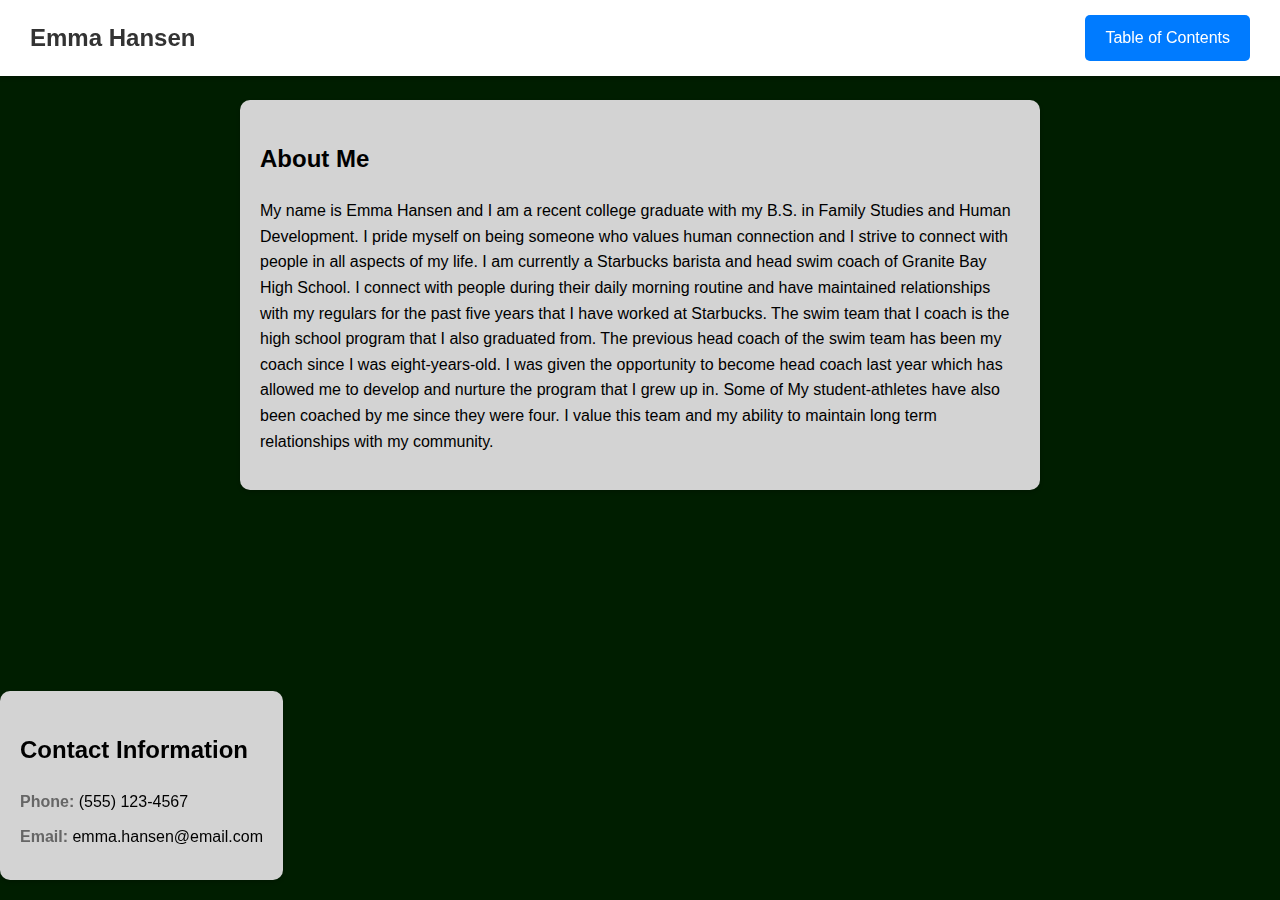
<file: index.html>
<!DOCTYPE html>
<html lang="en">
<head>
    <meta charset="UTF-8">
    <meta name="viewport" content="width=device-width, initial-scale=1.0">
    <link rel="stylesheet" href="styles.css">
    <title>Emma Hansen - Personal Website</title>

</head>
<body>
    <nav class="nav-bar">
        <h1 class="site-name">Emma Hansen</h1>
        <a href="toc.html" class="toc-button">Table of Contents</a>
    </nav>

    <main>
        <section class="contact-info">
            <h2>Contact Information</h2>
            <div class="contact-item">
                <span class="contact-label">Phone:</span>
                <span>(555) 123-4567</span>
            </div>
            <div class="contact-item">
                <span class="contact-label">Email:</span>
                <span>emma.hansen@email.com</span>
            </div>
        </section>

        <section class="bio">
            <h2>About Me</h2>
            <p>My name is Emma Hansen and I am a recent college graduate with my B.S. in Family Studies and Human Development.
                I pride myself on being someone who values human connection and I strive to connect with people in all aspects of my life.
                I am currently a Starbucks barista and head swim coach of Granite Bay High School.
                I connect with people during their daily morning routine and have maintained relationships with my regulars for the past five years that I have worked at Starbucks.
                The swim team that I coach is the high school program that I also graduated from. The previous head coach of the swim team has been my coach since I was eight-years-old.
                I was given the opportunity to become head coach last year which has allowed me to develop and nurture the program that I grew up in. 
                Some of My student-athletes have also been coached by me since they were four. I value this team and my ability to maintain long term relationships with my community. 
            </p>
        </section>
    </main>
</body>
</html>
</file>
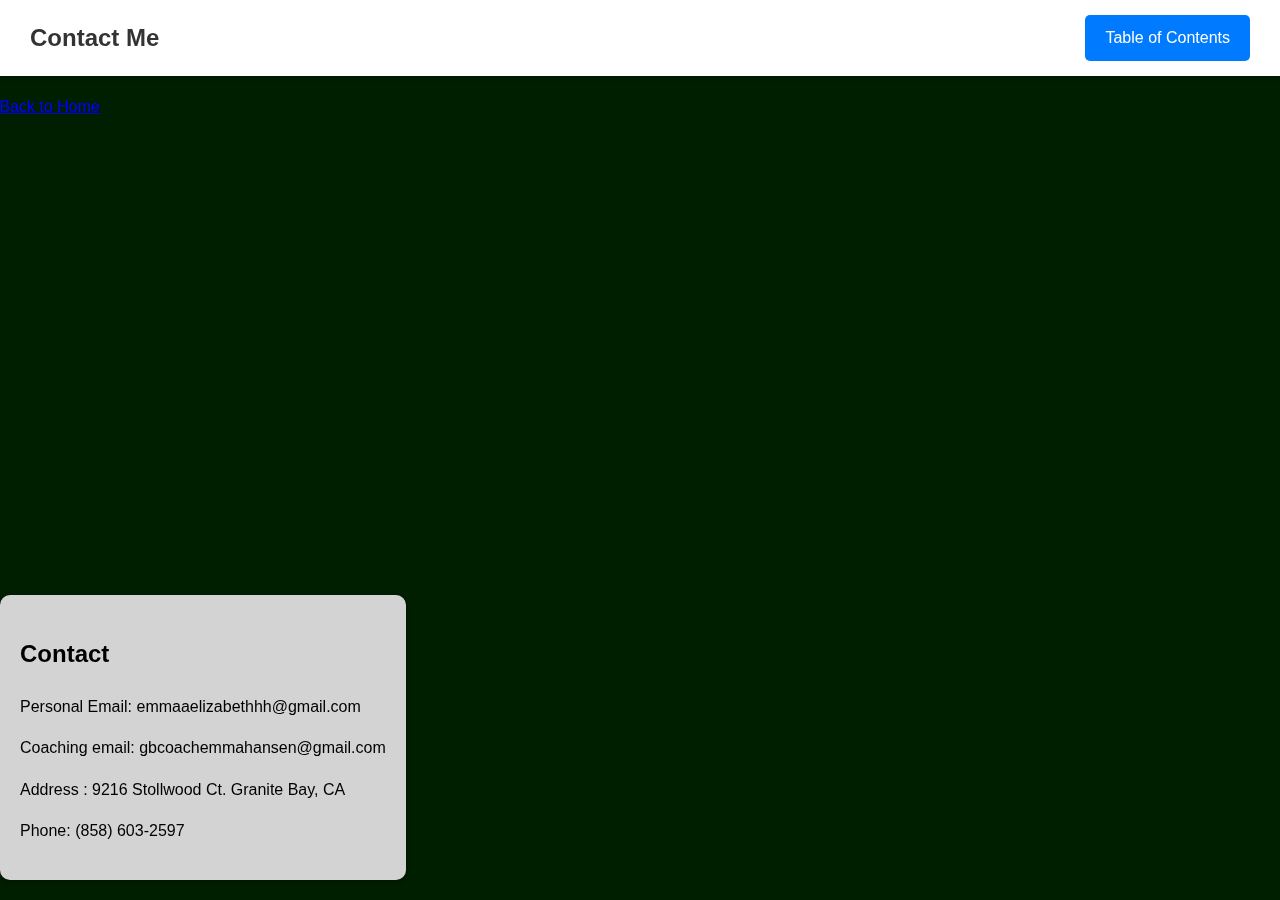
<file: Contact.html>
<!DOCTYPE html>
<html lang="en">
<head>
    <meta charset="UTF-8">
    <meta name="viewport" content="width=device-width, initial-scale=1.0">
    <link rel="stylesheet" href="styles.css">
    <title>Page 2</title>
</head>
<body>
    <nav class="nav-bar">
        <h1 class="site-name">Contact Me</h1>
        <a href="toc.html" class="toc-button">Table of Contents</a>
    </nav>
    <header>
        <h1>Page 2</h1>
    </header>

    <section class="contact-info">
        <h2>Contact</h2>
        <p>Personal Email: emmaaelizabethhh@gmail.com</p>
            <p>Coaching email: gbcoachemmahansen@gmail.com</p>
            <p>Address : 9216 Stollwood Ct. Granite Bay, CA</p>
            <p>Phone: (858) 603-2597</p>
    </section>

    <footer>
        <a href="index.html">Back to Home</a>
    </footer>
</body>
</html>
</file>
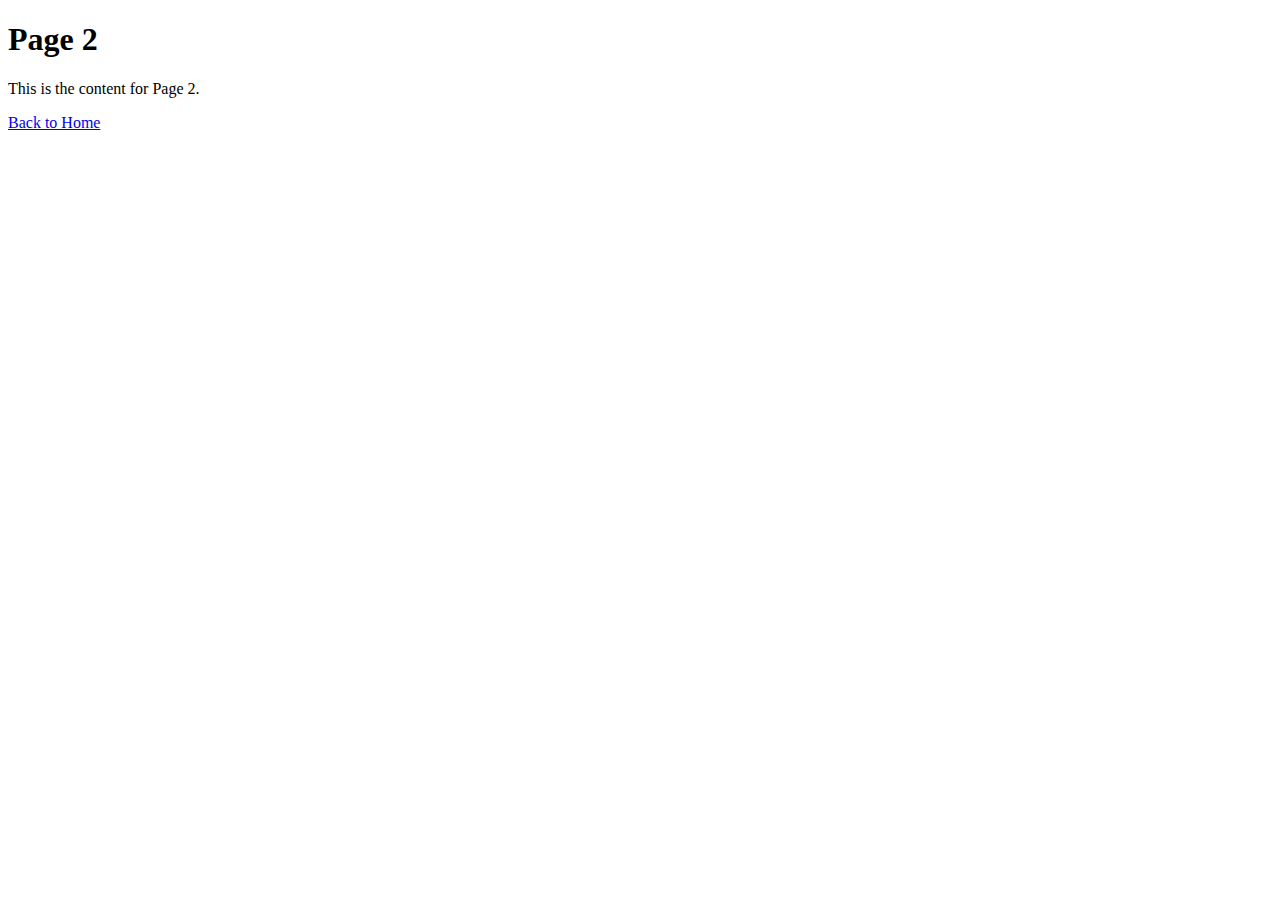
<file: CoverLetter.html>
<!DOCTYPE html>
<html lang="en">
<head>
    <meta charset="UTF-8">
    <meta name="viewport" content="width=device-width, initial-scale=1.0">
    <title>Page 2</title>
</head>
<body>
    <header>
        <h1>Page 2</h1>
    </header>

    <p>This is the content for Page 2.</p>

    <footer>
        <a href="index.html">Back to Home</a>
    </footer>
</body>
</html>
</file>
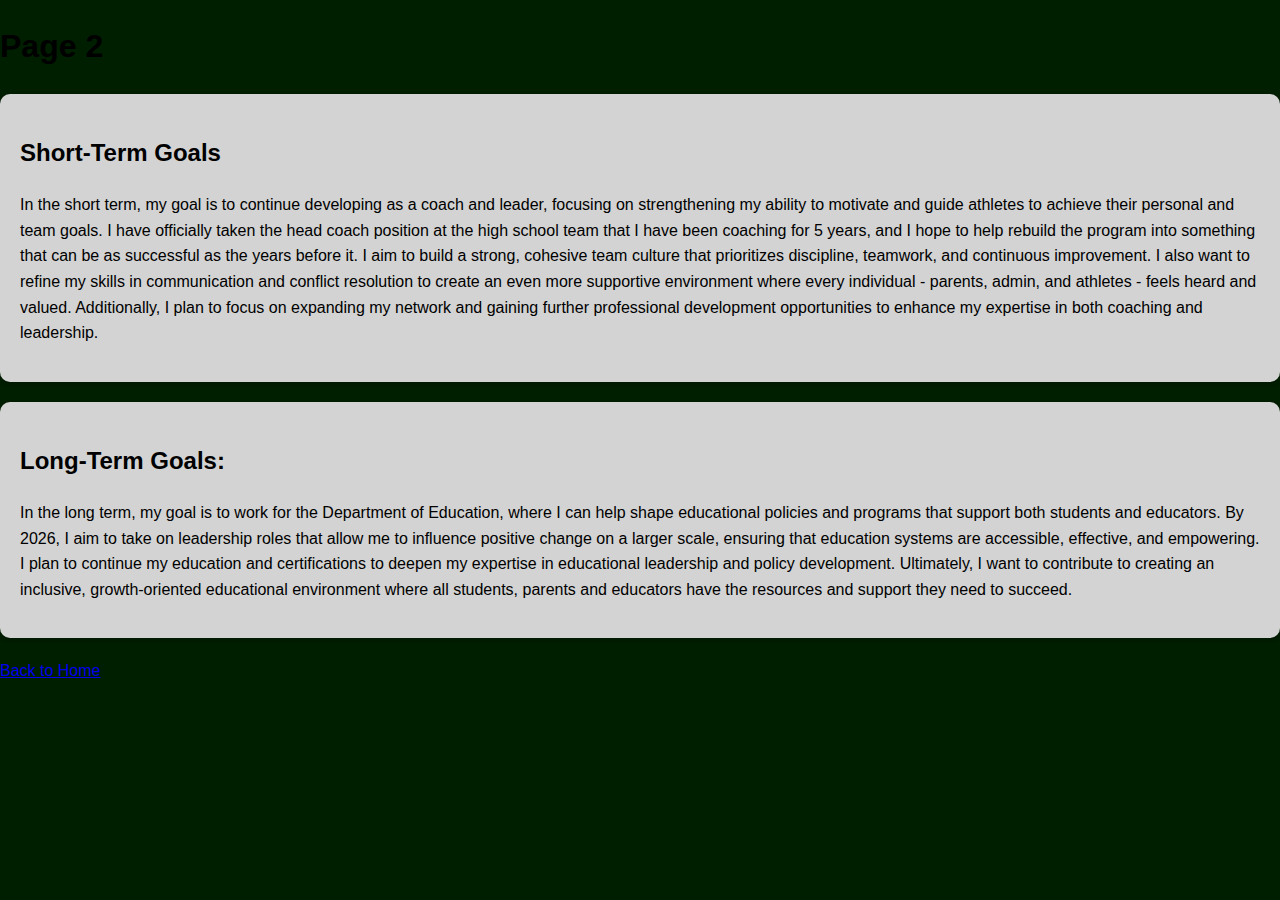
<file: goals.html>
<!DOCTYPE html>
<html lang="en">

<head>
  <meta charset="UTF-8">
  <meta name="viewport" content="width=device-width, initial-scale=1.0">
  <link rel="stylesheet" href="styles.css">
  <title>Page 2</title>
</head>

<body>
  <header>
    <h1>Page 2</h1>
  </header>

  <section class="card">
    <h2>Short-Term Goals</h2>
    <p>In the short term, my goal is to continue developing as a coach and leader, focusing on strengthening my ability
      to motivate and guide athletes to achieve their personal and team goals. I have officially taken the head coach
      position at the high school team that I have been coaching for 5 years, and I hope to help rebuild the program
      into something that can be as successful as the years before it. I aim to build a strong, cohesive team culture
      that prioritizes discipline, teamwork, and continuous improvement. I also want to refine my skills in
      communication and conflict resolution to create an even more supportive environment where every individual -
      parents, admin, and athletes - feels heard and valued. Additionally, I plan to focus on expanding my network and
      gaining further professional development opportunities to enhance my expertise in both coaching and leadership.
    </p>
  </section>
  <section class="card">
    <h2>Long-Term Goals:</h2>
    <p>In the long term, my goal is to work for the Department of Education, where I can help shape educational policies
      and programs that support both students and educators. By 2026, I aim to take on leadership roles that allow me to
      influence positive change on a larger scale, ensuring that education systems are accessible, effective, and
      empowering. I plan to continue my education and certifications to deepen my expertise in educational leadership
      and policy development. Ultimately, I want to contribute to creating an inclusive, growth-oriented educational
      environment where all students, parents and educators have the resources and support they need to succeed.</p>
  </section>

  <footer>
    <a href="index.html">Back to Home</a>
  </footer>
</body>

</html>
</file>
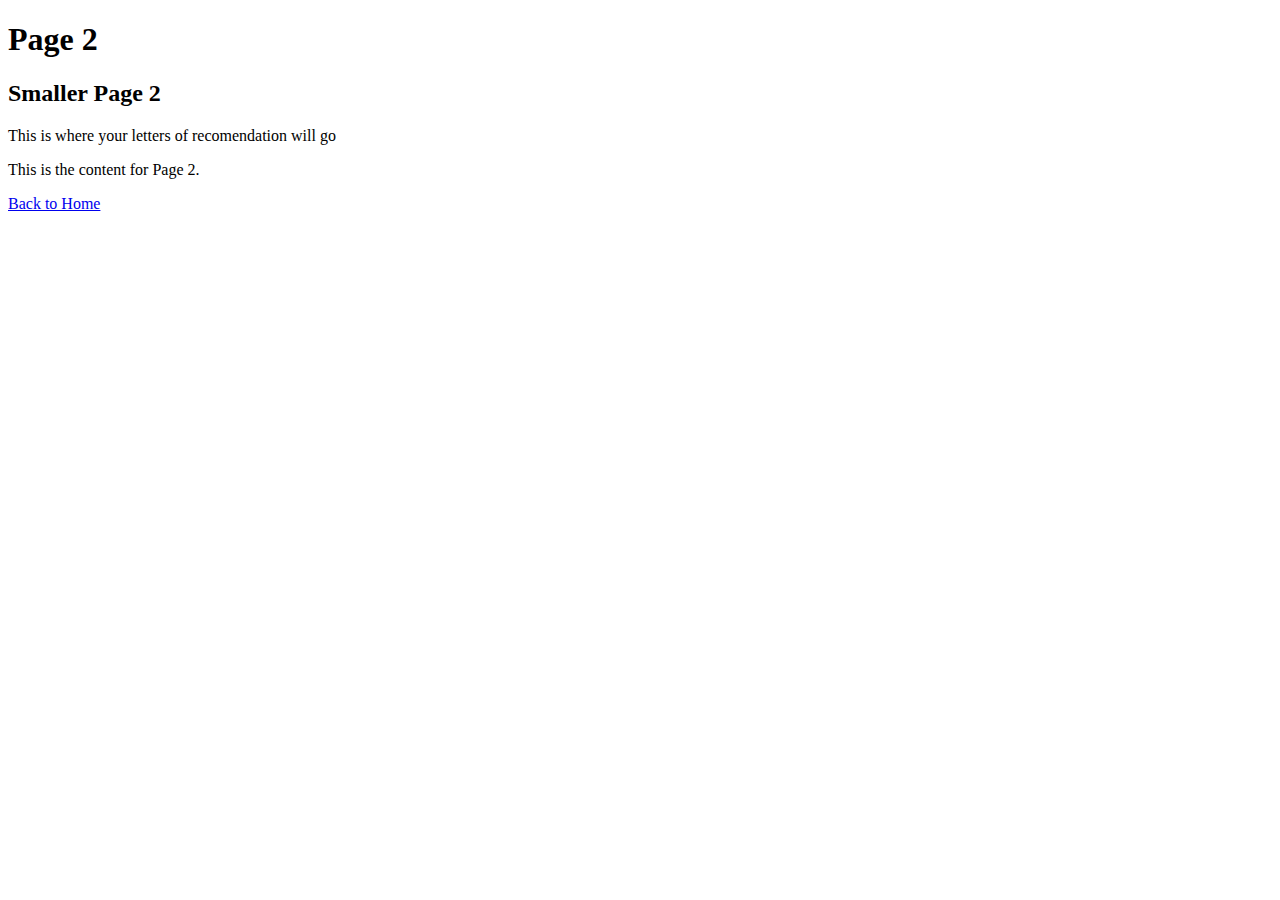
<file: Letters.html>
<!DOCTYPE html>
<html lang="en">
<head>
    <meta charset="UTF-8">
    <meta name="viewport" content="width=device-width, initial-scale=1.0">
    <title>Page 2</title>
</head>
<body>
    <header>
        <h1>Page 2</h1>
        <h2>Smaller Page 2</h2>
    </header>

    <p>This is where your letters of recomendation will go</p>
    <p>This is the content for Page 2.</p>

    <footer>
        <a href="index.html">Back to Home</a>
    </footer>
</body>
</html>
</file>
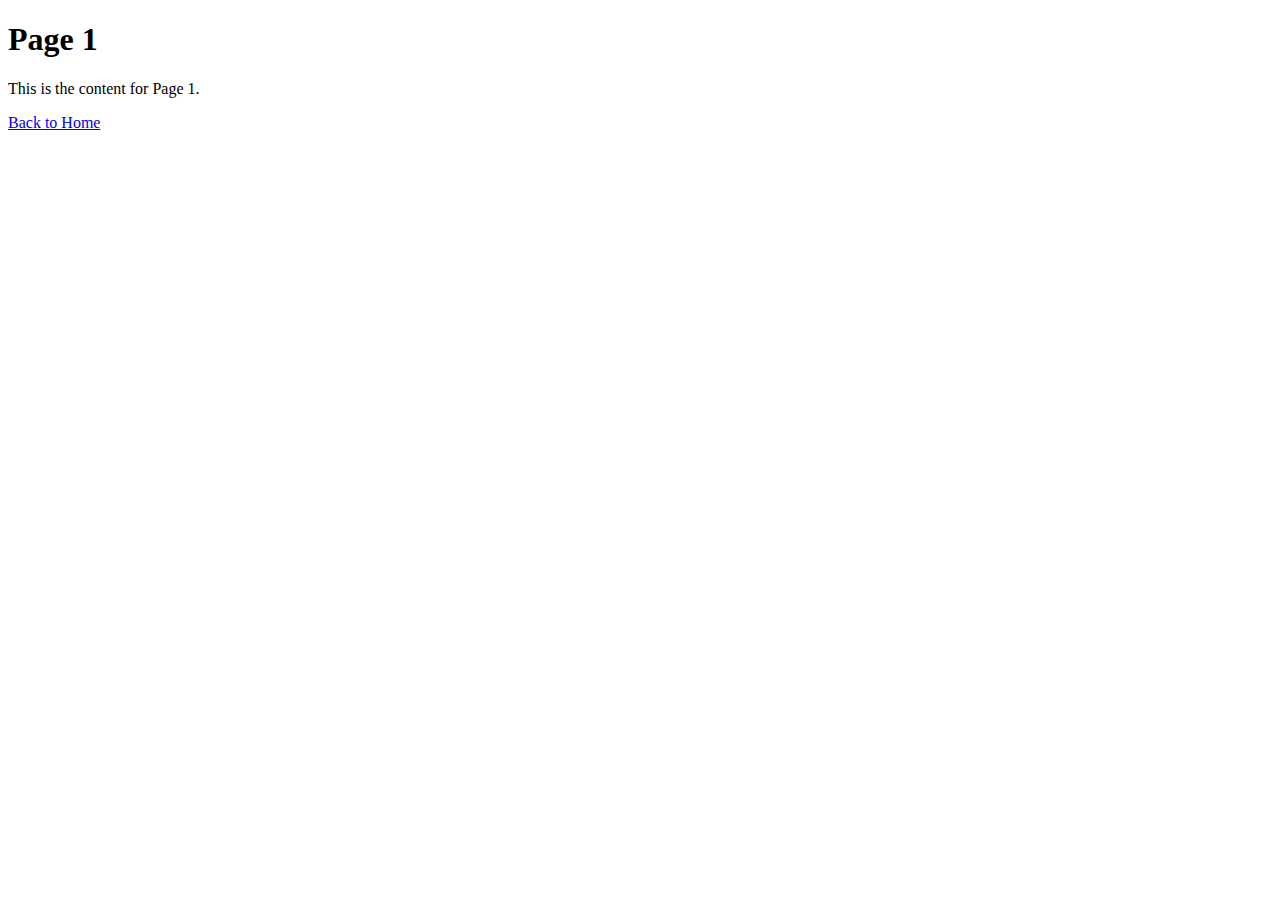
<file: page1.html>
<!DOCTYPE html>
<html lang="en">
<head>
    <meta charset="UTF-8">
    <meta name="viewport" content="width=device-width, initial-scale=1.0">
    <title>Page 1</title>
</head>
<body>
    <header>
        <h1>Page 1</h1>
    </header>

    <p>This is the content for Page 1.</p>

    <footer>
        <a href="index.html">Back to Home</a>
    </footer>
</body>
</html>
</file>
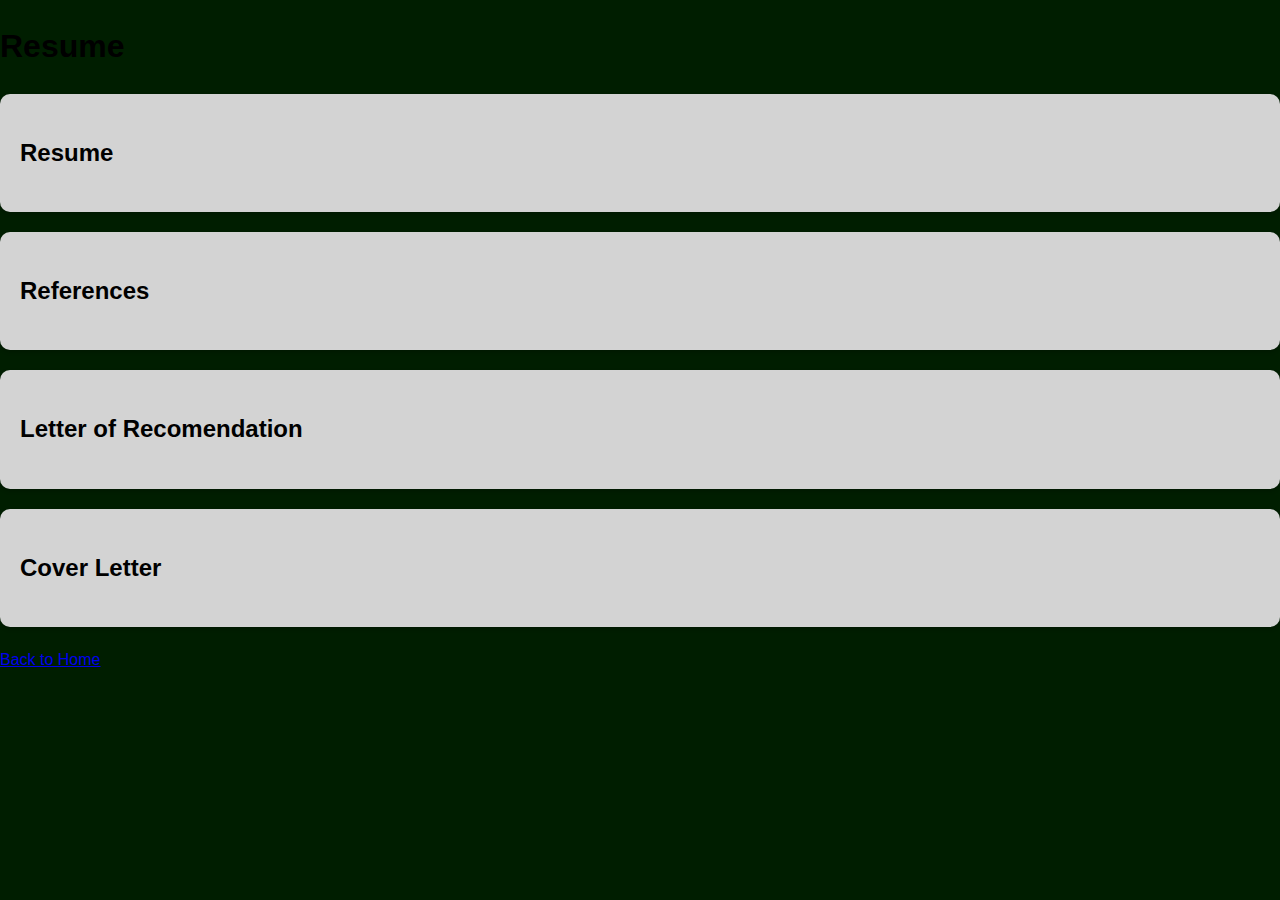
<file: Resume.html>
<!DOCTYPE html>
<html lang="en">
<head>
    <meta charset="UTF-8">
    <meta name="viewport" content="width=device-width, initial-scale=1.0">
    <link rel="stylesheet" href="styles.css">
    <title>Page 1</title>
</head>
<body>
    <header>
        <h1>Resume</h1>
    </header>

    <section class="card">
        <h2>Resume</h2>
        <p></p>

    </section>
    <section class="card">
        <h2>References</h2>
        <p></p>

    </section>
    <section class="card">
        <h2>Letter of Recomendation</h2>
        <p></p>

    </section>
    <section class="card">
        <h2>Cover Letter</h2>
        <p></p>

    </section>

    <footer>
        <a href="index.html">Back to Home</a>
    </footer>
</body>
</html>
</file>
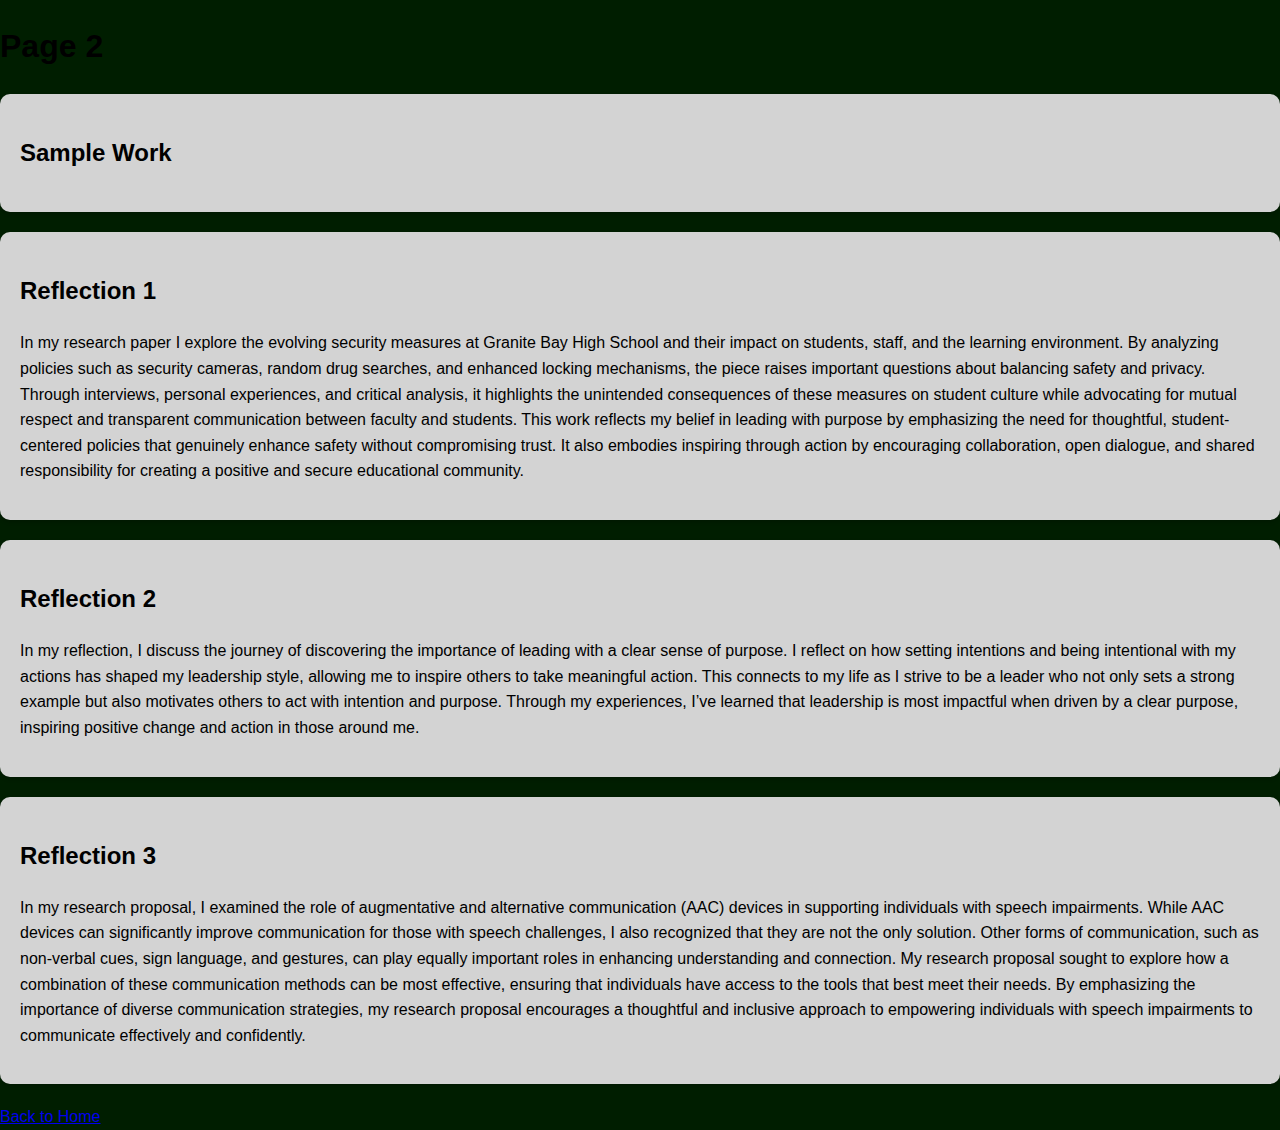
<file: SampleWork.html>
<!DOCTYPE html>
<html lang="en">

<head>
    <meta charset="UTF-8">
    <meta name="viewport" content="width=device-width, initial-scale=1.0">
    <link rel="stylesheet" href="styles.css">
    <title>Page 2</title>
</head>

<body>
    <header>
        <h1>Page 2</h1>
    </header>

    <section class="card">
        <h2>Sample Work</h2>
        <p></p>
    </section>
    <section class="card">
        <h2>Reflection 1</h2>
        <p>In my research paper I explore the evolving security measures at Granite Bay High School and their impact on
            students, staff, and the learning environment. By analyzing policies such as security cameras, random drug
            searches, and enhanced locking mechanisms, the piece raises important questions about balancing safety and
            privacy. Through interviews, personal experiences, and critical analysis, it highlights the unintended
            consequences of these measures on student culture while advocating for mutual respect and transparent
            communication between faculty and students. This work reflects my belief in leading with purpose by
            emphasizing the need for thoughtful, student-centered policies that genuinely enhance safety without
            compromising trust. It also embodies inspiring through action by encouraging collaboration, open dialogue,
            and shared responsibility for creating a positive and secure educational community.</p>
    </section>
    <section class="card">
        <h2>Reflection 2</h2>
        <p>In my reflection, I discuss the journey of discovering the importance of leading with a clear sense of
            purpose. I reflect on how setting intentions and being intentional with my actions has shaped my leadership
            style, allowing me to inspire others to take meaningful action. This connects to my life as I strive to be a
            leader who not only sets a strong example but also motivates others to act with intention and purpose.
            Through my experiences, I’ve learned that leadership is most impactful when driven by a clear purpose,
            inspiring positive change and action in those around me.</p>
    </section>
    <section class="card">
        <h2>Reflection 3</h2>
        <p>In my research proposal, I examined the role of augmentative and alternative communication (AAC) devices in
            supporting individuals with speech impairments. While AAC devices can significantly improve communication
            for those with speech challenges, I also recognized that they are not the only solution. Other forms of
            communication, such as non-verbal cues, sign language, and gestures, can play equally important roles in
            enhancing understanding and connection. My research proposal sought to explore how a combination of these
            communication methods can be most effective, ensuring that individuals have access to the tools that best
            meet their needs. By emphasizing the importance of diverse communication strategies, my research proposal
            encourages a thoughtful and inclusive approach to empowering individuals with speech impairments to
            communicate effectively and confidently. </p>
    </section>

    <footer>
        <a href="index.html">Back to Home</a>
    </footer>
</body>

</html>
</file>
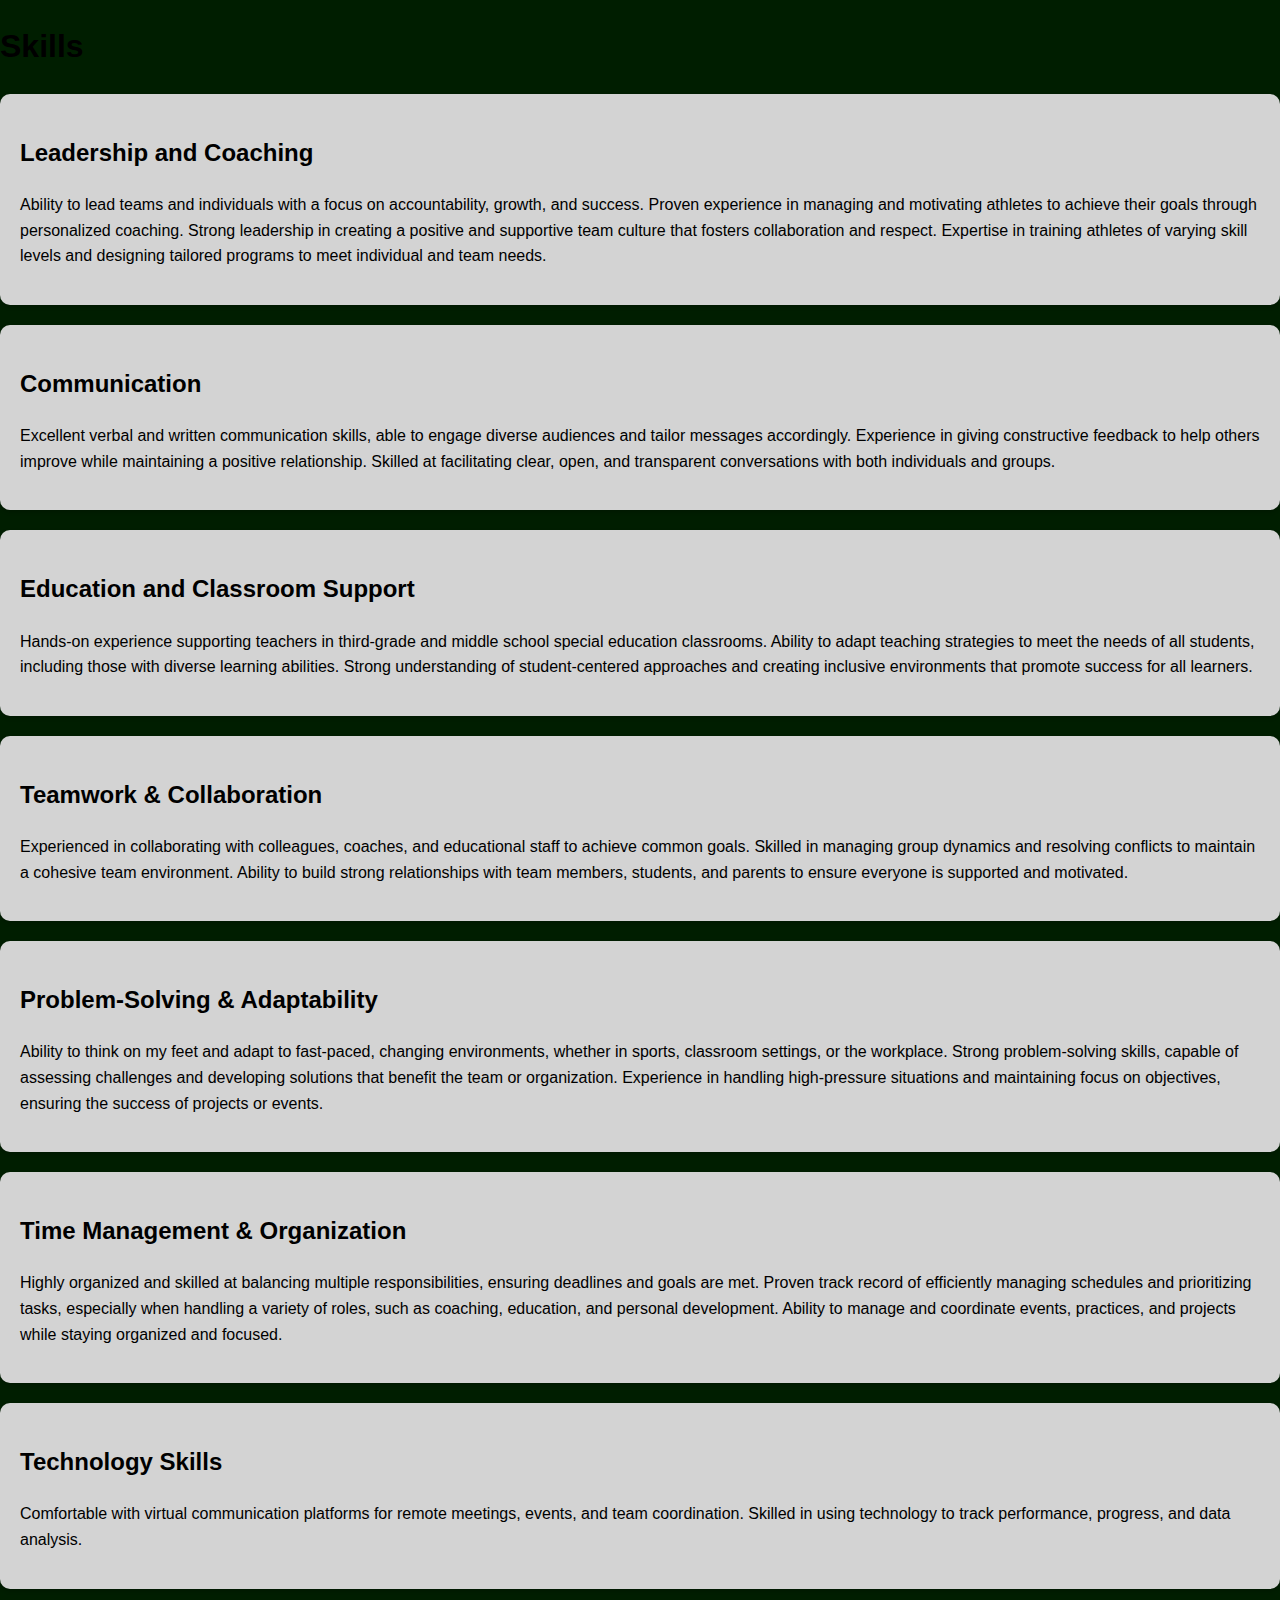
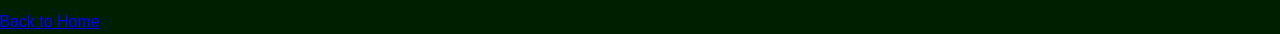
<file: skills.html>
<!DOCTYPE html>
<html lang="en">

<head>
    <meta charset="UTF-8">
    <meta name="viewport" content="width=device-width, initial-scale=1.0">
    <link rel="stylesheet" href="styles.css">
    <title>Skills</title>
</head>

<body>
    <header>
        <h1>Skills</h1>
    </header>

    <section class="card">
        <h2>Leadership and Coaching</h2>
        <p>Ability to lead teams and individuals with a focus on accountability, growth, and success.
          Proven experience in managing and motivating athletes to achieve their goals through personalized coaching.
          Strong leadership in creating a positive and supportive team culture that fosters collaboration and respect.
          Expertise in training athletes of varying skill levels and designing tailored programs to meet individual and team needs.
          </p>
    </section>
    <section class="card">
      <h2>Communication</h2>
      <p>Excellent verbal and written communication skills, able to engage diverse audiences and tailor messages accordingly.
        Experience in giving constructive feedback to help others improve while maintaining a positive relationship.
        Skilled at facilitating clear, open, and transparent conversations with both individuals and groups.
        </p>
  </section>
  <section class="card">
    <h2>Education and Classroom Support</h2>
    <p>Hands-on experience supporting teachers in third-grade and middle school special education classrooms.
      Ability to adapt teaching strategies to meet the needs of all students, including those with diverse learning abilities.
      Strong understanding of student-centered approaches and creating inclusive environments that promote success for all learners.
      </p>
</section>
<section class="card">
  <h2>Teamwork & Collaboration</h2>
  <p>Experienced in collaborating with colleagues, coaches, and educational staff to achieve common goals.
    Skilled in managing group dynamics and resolving conflicts to maintain a cohesive team environment.
    Ability to build strong relationships with team members, students, and parents to ensure everyone is supported and motivated.
    </p>
</section>
<section class="card">
  <h2>Problem-Solving & Adaptability</h2>
  <p>Ability to think on my feet and adapt to fast-paced, changing environments, whether in sports, classroom settings, or the workplace.
    Strong problem-solving skills, capable of assessing challenges and developing solutions that benefit the team or organization.
    Experience in handling high-pressure situations and maintaining focus on objectives, ensuring the success of projects or events.
    </p>
</section>
<section class="card">
  <h2>Time Management & Organization</h2>
  <p>Highly organized and skilled at balancing multiple responsibilities, ensuring deadlines and goals are met.
    Proven track record of efficiently managing schedules and prioritizing tasks, especially when handling a variety of roles, such as coaching, education, and personal development.
    Ability to manage and coordinate events, practices, and projects while staying organized and focused.
    </p>
</section>
<section class="card">
  <h2>Technology Skills</h2>
  <p>Comfortable with virtual communication platforms for remote meetings, events, and team coordination.
    Skilled in using technology to track performance, progress, and data analysis.
    </p>
</section>
    <footer>
        <a href="index.html">Back to Home</a>
    </footer>
</body>

</html>
</file>
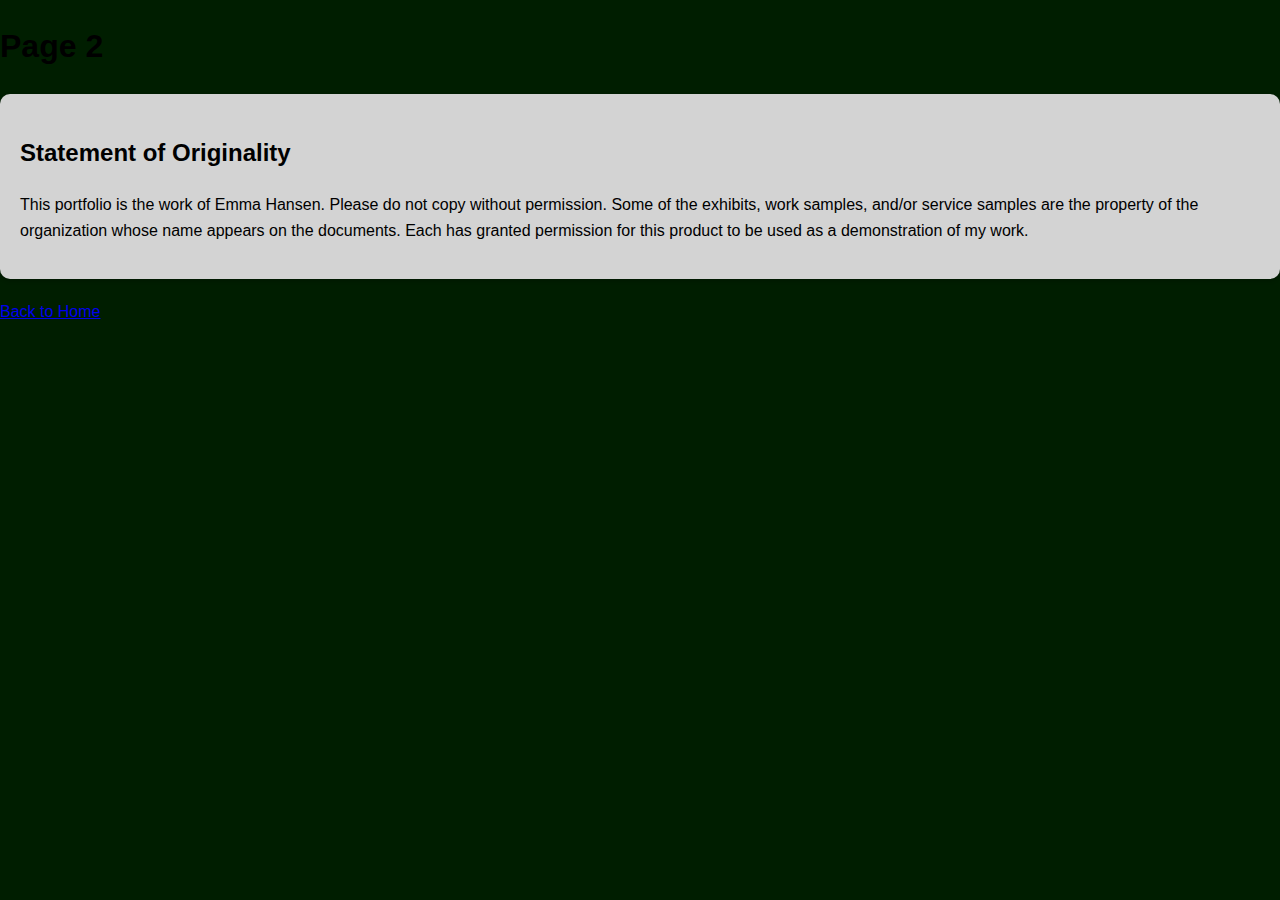
<file: Statment.html>
<!DOCTYPE html>
<html lang="en">

<head>
    <meta charset="UTF-8">
    <meta name="viewport" content="width=device-width, initial-scale=1.0">
    <link rel="stylesheet" href="styles.css">
    <title>Page 2</title>
</head>

<body>
    <header>
        <h1>Page 2</h1>
    </header>

    <section class="card">
        <h2>Statement of Originality</h2>
        <p>This portfolio is the work of Emma Hansen. Please do not copy without permission. Some of the exhibits, work
            samples, and/or service samples are the property of the organization whose name appears on the documents.
            Each has granted permission for this product to be used as a demonstration of my work.</p>
    </section>

    <footer>
        <a href="index.html">Back to Home</a>
    </footer>
</body>

</html>
</file>
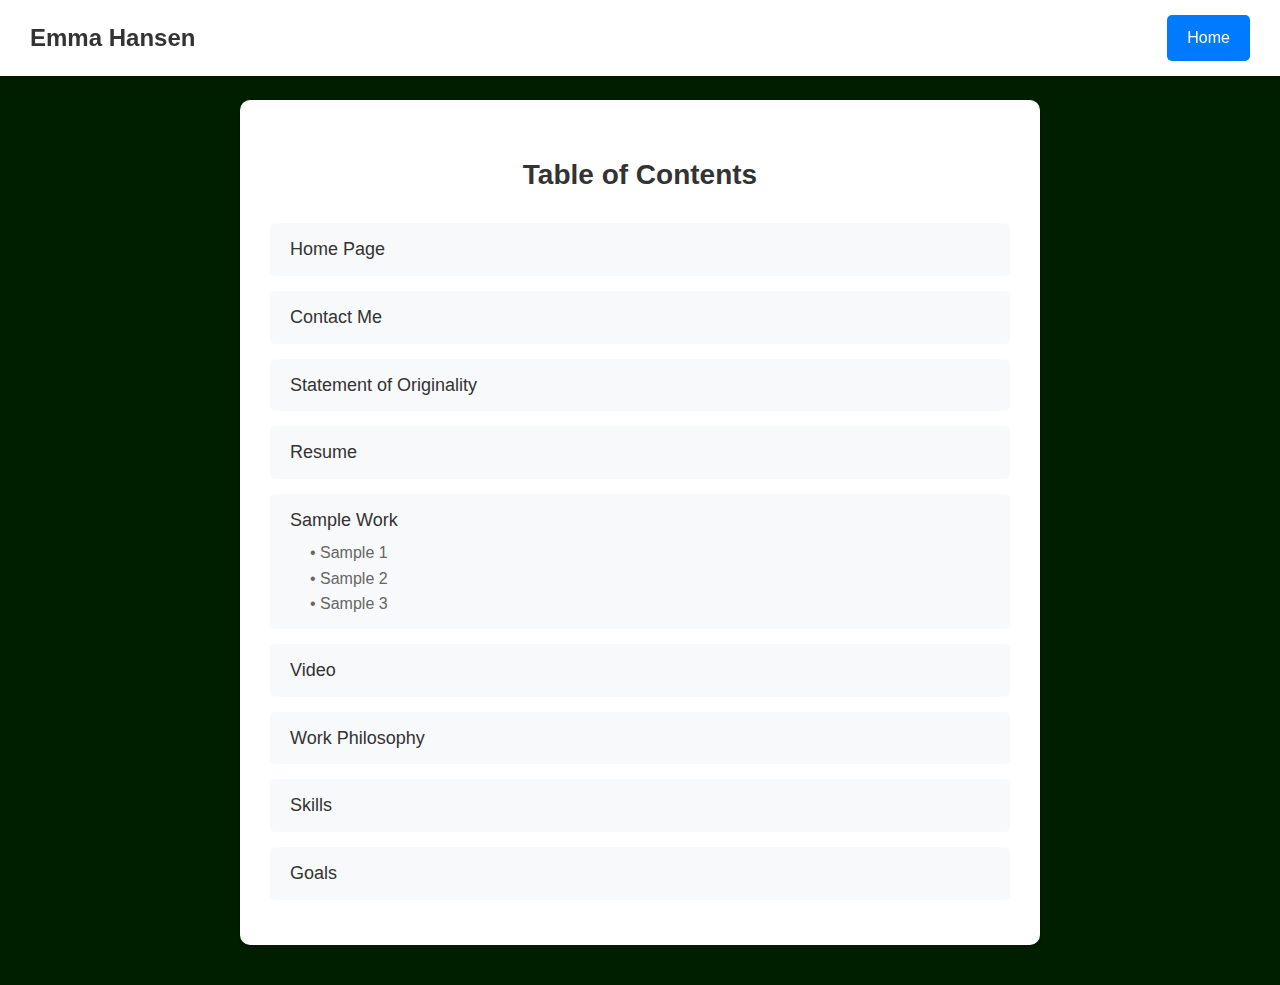
<file: toc.html>
<!DOCTYPE html>
<html lang="en">
<head>
    <meta charset="UTF-8">
    <meta name="viewport" content="width=device-width, initial-scale=1.0">
    <link rel="stylesheet" href="styles.css">
    <title>Emma Hansen - Table of Contents</title>
</head>
<body>
    <nav class="nav-bar">
        <h1 class="site-name">Emma Hansen</h1>
        <a class="toc-button" href="index.html">Home</a>
    </nav>

    <main>
        <div class="toc-container">
            <h2 class="toc-title">Table of Contents</h2>
            <ul class="toc-list">
                <li class="toc-item">
                    <a href="index.html" class="toc-link">Home Page</a>
                </li>
                <li class="toc-item">
                    <a href="Contact.html" class="toc-link">Contact Me</a>
                </li>
                <li class="toc-item">
                    <a href="Statment.html" class="toc-link">Statement of Originality</a>
                </li>
                <li class="toc-item">
                    <a href="Resume.html" class="toc-link">Resume</a>
                </li>
                <li class="toc-item">
                    <a href="SampleWork.html" class="toc-link">Sample Work</a>
                    <div class="sample-work-subitems">
                        • Sample 1<br>
                        • Sample 2<br>
                        • Sample 3
                    </div>
                </li>
                <li class="toc-item">
                    <a href="#" class="toc-link">Video</a>
                </li>
                <li class="toc-item">
                    <a href="WorkPhil.html" class="toc-link">Work Philosophy</a>
                </li>
                <li class="toc-item">
                    <a href="skills.html" class="toc-link">Skills</a>
                </li>
                <li class="toc-item">
                    <a href="goals.html" class="toc-link">Goals</a>
                </li>
            </ul>
        </div>
    </main>
</body>
</html>
</file>
<file: styles.css>
/* Common styles */
body {
  font-family: 'Arial', sans-serif;
  line-height: 1.6;
  margin: 0;
  padding: 0;
  background-color: #001E00; /* Changed to forest green */
}

.nav-bar {
  background-color: white;
  padding: 15px 30px;
  display: flex;
  justify-content: space-between;
  align-items: center;
  box-shadow: 0 2px 4px rgba(0,0,0,0.2);
  position: fixed;
  top: 0;
  width: 100%;
  box-sizing: border-box;
  z-index: 1000;
}

/* Rest of the styles remain the same */
.site-name {
  font-size: 24px;
  font-weight: bold;
  color: #333;
  margin: 0;
}

main {
  max-width: 800px;
  margin: 80px auto 20px;
  padding: 20px;
}

.toc-button {
  background-color: #007bff;
  color: white;
  border: none;
  padding: 10px 20px;
  border-radius: 5px;
  cursor: pointer;
  transition: background-color 0.3s;
  text-decoration: none;
  display: inline-block;
}

.toc-button:hover {
  background-color: #0056b3;
}

/* Home page specific styles */
.contact-info {
  position:fixed;
  left: 0;
  bottom: 0;
  background-color: lightgray;
  padding: 20px;
  border-radius: 10px;
  margin-bottom: 20px;
  box-shadow: 0 2px 4px rgba(0,0,0,0.2);
}
 .bio {
  background-color: lightgray;
  padding: 20px;
  border-radius: 10px;
  margin-bottom: 20px;
  box-shadow: 0 2px 4px rgba(0,0,0,0.2);
}
.card {
  background-color: lightgray;
  padding: 20px;
  border-radius: 10px;
  margin-bottom: 20px;
  box-shadow: 0 2px 4px rgba(0,0,0,0.2);
}

.contact-item {
  margin: 10px 0;
}

.contact-label {
  font-weight: bold;
  color: #666;
}

/* Table of Contents specific styles */
.toc-container {
  background-color: white;
  padding: 30px;
  border-radius: 10px;
  box-shadow: 0 2px 4px rgba(0,0,0,0.2);
}

.toc-title {
  color: #333;
  margin-bottom: 25px;
  text-align: center;
  font-size: 28px;
}

.toc-list {
  list-style-type: none;
  padding: 0;
  margin: 0;
}

.toc-item {
  margin: 15px 0;
  padding: 12px 20px;
  background-color: #f8f9fa;
  border-radius: 5px;
  transition: all 0.3s ease;
  cursor: pointer;
}

.toc-item:hover {
  background-color: #e9ecef;
  transform: translateX(10px);
}

.toc-link {
  color: #333;
  text-decoration: none;
  display: block;
  font-size: 18px;
}

.sample-work-subitems {
  margin-left: 20px;
  font-size: 16px;
  color: #666;
  margin-top: 5px;
}

/* Responsive styles */
@media (max-width: 600px) {
  .nav-bar {
      padding: 15px;
  }
  
  .site-name {
      font-size: 20px;
  }
  
  main {
      padding: 15px;
  }
  
  .toc-container {
      padding: 20px;
  }
}
</file>
